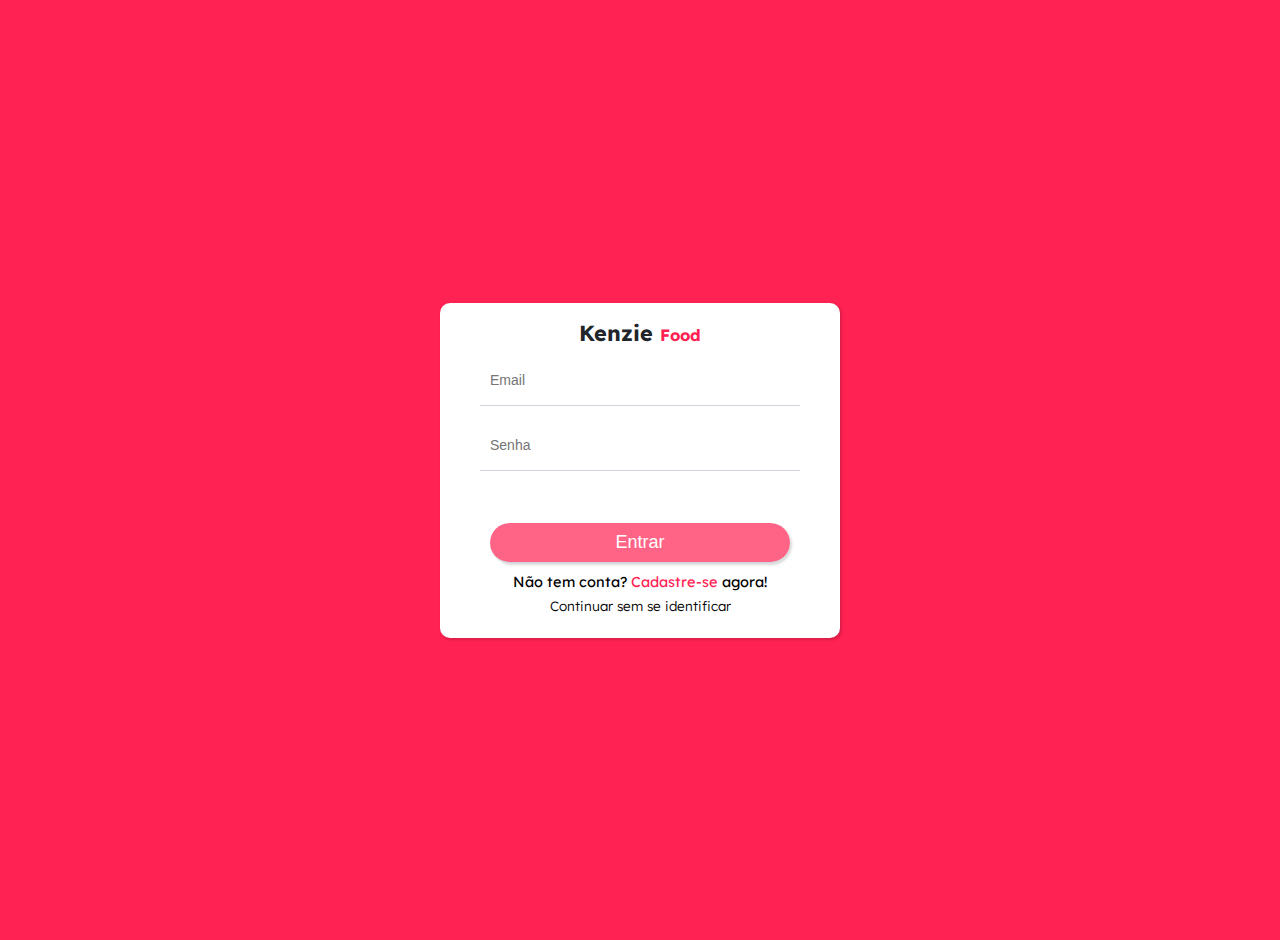
<file: src/pages/login.html>
<!DOCTYPE html>
<html lang="en">
<head>
  <meta charset="UTF-8">
  <meta http-equiv="X-UA-Compatible" content="IE=edge">
  <meta name="viewport" content="width=device-width, initial-scale=1.0">
  <link rel="stylesheet" href="../../assets/css/reset.css">
  <link rel="stylesheet" href="../../assets/css/register.css">
  <title>Kenzie Food - Login</title>
</head>
<body>
  <div class="form-container">
    <div class="form-container__header">
      <p>Kenzie <span class="form-title-span">Food</span></p>
    </div>
    <div class="form-container__body">
      <form action="#" class="form" id="form-login">
        <input type="email" name="email" placeholder="Email" autocomplete="off">
        <input type="password" name="password" placeholder="Senha" autocomplete="off">
        <input type="submit" value="Entrar" id="btn-submit">
      </form>  
      <div class="register-section">
        <p>Não tem conta? <span class="register-span"><a href="./register.html">Cadastre-se</a></span> agora!</p>
        <p><a href="../../index.html">Continuar sem se identificar</a></p>
      </div>
    </div>
  </div>
  <script type="module" src="../../assets/js/login.js"></script>
</body>
</html>
</file>
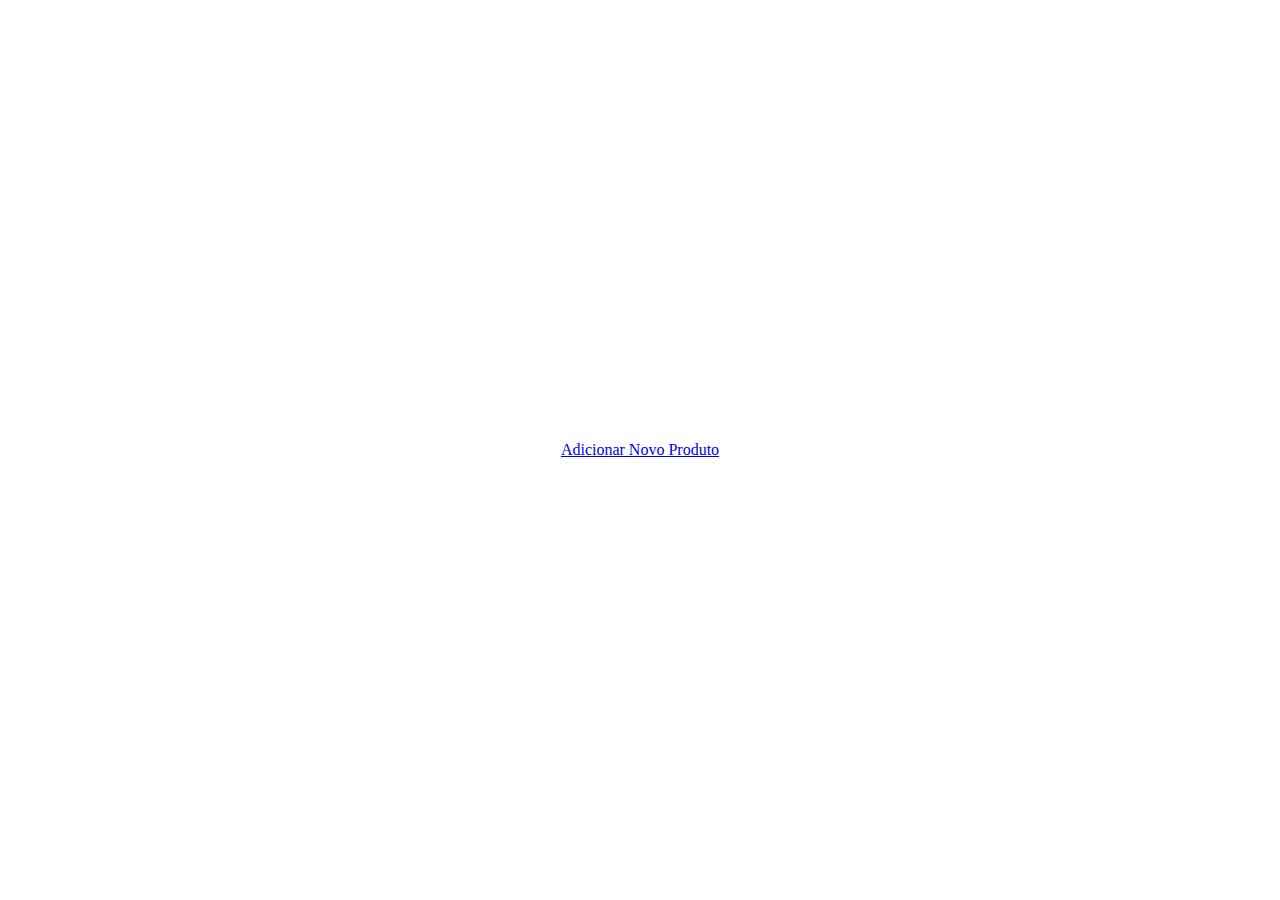
<file: src/pages/modal-cadastro-produto.html>
<!DOCTYPE html>
<html lang="en">
<head>
      <meta charset="UTF-8">
      <meta http-equiv="X-UA-Compatible" content="IE=edge">
      <meta name="viewport" content="width=device-width, initial-scale=1.0">
      <link rel="preconnect" href="https://fonts.googleapis.com">
      <link rel="preconnect" href="https://fonts.gstatic.com" crossorigin>
      <link href="https://fonts.googleapis.com/css2?family=Inter:wght@100;200;300;400;500;600;700;800;900&family=Montserrat:ital,wght@0,100;0,200;0,300;0,400;0,500;0,600;0,700;0,800;0,900;1,100;1,200;1,300;1,400;1,500;1,600;1,700;1,800;1,900&family=Poppins:ital,wght@0,100;0,200;0,300;0,400;0,500;0,600;0,700;0,800;0,900;1,100;1,200;1,300;1,400;1,500;1,600;1,700;1,800;1,900&family=Roboto:ital,wght@0,100;0,300;0,400;0,500;0,700;0,900;1,100;1,300;1,400;1,500;1,700;1,900&display=swap" rel="stylesheet">
      <link rel="stylesheet" href="/assets/css/reset.css">
      <link rel="stylesheet" href="/assets/css/modal-cadastro-produto.css">
      <title>Modal</title>
</head>
<body>
      <a href="#open--modal">Adicionar Novo Produto</a>
      <form id="open--modal" class="form--modal--open" action="">
            <div class="form--display--row form--title">
                  <h3>Cadastro de Produto</h3>
                  <a href="#">X</a>
            </div>
            <div class="form--display--column">
                  <label for="nome">Nome do Produto</label>
                  <input class="form--input" type="text" name="nome" placeholder="Digitar o nome">
            </div>      
            <div class="form--display--column">
                  <label for="produto">Descrição</label>
                  <textarea class="form-input" name="descricao" id="" cols="" rows="" placeholder="Digitar a descrição"></textarea>
            </div>

            
            <div class="form--display--column form--checkbox">
                  <label for="">Categorias</label>
                  <div>                  
                        <input id="Panificadora" type="checkbox" name="categoria" value="Panificadora" placeholder="Panificadora">
                        <!-- <label for="Panificadora">Panificadora</label> -->

                        <input id="Frutas" type="checkbox" name="categoria" value="Frutas">
                        <!-- <label for="Frutas">Frutas</label> -->

                        <input id="Bebidas" type="checkbox" name="categoria" value="Bebidas">
                        <!-- <label for="Bebidas">Bebidas</label> -->
                  </div>
            </div class="form--display">

            <div class="form--display--column">
                  <label for="price">Valor do Produto</label>
                  <input class="form--input" type="text" name="preco" placeholder="Digitar o valor aqui">
            </div class="form--display">
            
            <div class="form--display--column">
                  <label for="image">Link da imagem</label>
                  <input class="form--input" type="text" name="imagem" placeholder="Inserir link">
            </div>

            <div class="form--display--column form--button">
                  <button>Cadastrar Produto</button>
            </div>
            
      </form>
      <script src="/assets/js/modal-cadastro-produto.js"></script>
</body>
</html>
</file>
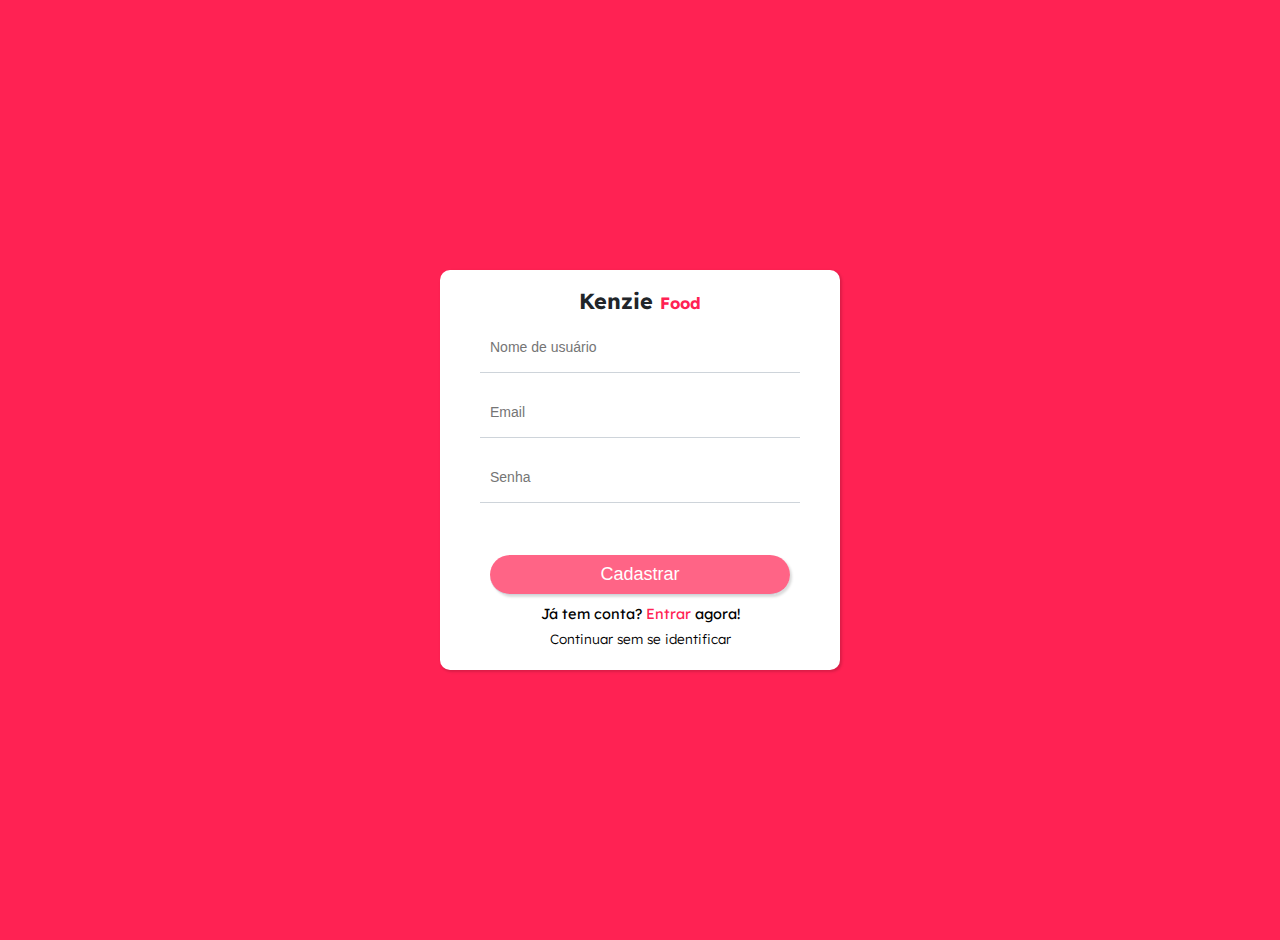
<file: src/pages/register.html>
<!DOCTYPE html>
<html lang="pt-br">
<head>
  <meta charset="UTF-8">
  <meta http-equiv="X-UA-Compatible" content="IE=edge">
  <meta name="viewport" content="width=device-width, initial-scale=1.0">
  <link rel="stylesheet" href="../../assets/css/reset.css">
  <link rel="stylesheet" href="../../assets/css/register.css">
  <title>Kenzie Food - Cadastro</title>
</head>
<body>
  <div class="form-container">
    <div class="form-container__header">
      <p>Kenzie <span class="form-title-span">Food</span></p>
    </div>
    <div class="form-container__body">
      <form action="#" class="form" id="form-register">
        <input type="text" name="name" placeholder="Nome de usuário" autocomplete="off">
        <input type="email" name="email" placeholder="Email" autocomplete="off">
        <input type="password" name="password" placeholder="Senha" autocomplete="off">
        <input type="submit" value="Cadastrar" id="btn-submit">
      </form>
      <div class="register-section">
        <p>Já tem conta?<span class="register-span"><a href="./login.html"> Entrar</a></span> agora!</p>
        <p><a href="../../index.html">Continuar sem se identificar</a></p>
      </div>
    </div>
  </div>
  <script type="module" src="../../assets/js/register.js"></script>
</body>
</html>
</file>
<file: assets/css/register.css>
@import url('https://fonts.googleapis.com/css2?family=Lexend+Deca:wght@200;300;400;500;600;700&display=swap');

body {
  height: 100vh;
  display: flex;
  padding: 20px;
  align-items: center;
  justify-content: center;
  font-family: 'Lexend Deca', sans-serif;
  background: #FF2253;
}

.form-container {
  width: 100%;
  max-width: 400px;
  border-radius: 10px;
  background: #FFFFFF;
  text-align: center;
  box-sizing: border-box;
  box-shadow: rgba(0, 0, 0, 0.15) 1.95px 1.95px 2.6px;
} 

.form-container__header p {
  color: #212529;
  font-weight: 700;
  font-size: 21.6949px;
  line-height: 33px;
}

.form-title-span {
  font-weight: 700;
  font-size: 16.2712px;
  line-height: 24px;
  color: #FF2253;
}

.form-container__header {
  display: flex;
  align-items: center;
  justify-content: center;
  padding: 15px 0 5px 0;  
  height: 30px;
  color: #000000;
  border-radius: 10px 10px 0 0;
}

.register-title {
  margin: 10px auto;
  font-size: 23px;
}

.form-container__body {
  padding: 0 15px 15px 15px;  
}

.form-container h1{
  font-size: 25px;
  font-weight: 700;
  border-bottom: 1px solid #CED4DA;
}

.form {
  gap: 10px;
  display: flex;
  justify-content: center;
  align-items: center;
  flex-direction: column;
}

.form input { 
  width: 100%;
  height: 40px;
  outline: 0;
  font-size: 14px;
  max-width: 300px;
  padding: 5px 10px;
  border: none;
  margin: 2px auto;
  border-bottom: 1px solid #CED4DA;
}

.form input[type=submit]{
  margin-top: 40px;
  cursor: pointer;
  color: #FFFFFF;
  font-size: 18px;
  background: rgba(255, 34, 83, .7);
  box-shadow: rgba(0, 0, 0, 0.15) 1.95px 1.95px 2.6px;
  border-radius: 20px;
}

.register-span a {
  text-decoration: none;
  color: #FF2253;
}

.register-section p {
  margin: 10px auto;
}

.register-section p:first-child {
  font-size: 14.5px;
}

.register-section p:last-child {
  font-size: 13.5px;
}

.register-section p:last-child a{
  font-weight: 300;
  color: #000000;
  text-decoration: none;
}

.error--div{
  padding: 10px;
  position: absolute;
  top: 85%;
  margin: 0 auto;
  background: #CED4DA;
  min-height: fit-content;
  min-width: fit-content;
  border-radius: 15px;
  font-size: 1.2rem;
}
</file>
<file: assets/css/modal-cadastro-produto.css>
button, input, textarea{
      padding: 0;
      margin: 0;
      box-sizing: border-box;
}
body{
      display: flex;
      flex-direction: column;
      align-items: center;
      justify-content: center;
      background-image: linear-gradient(rgba(0, 0, 0, 0.8), rgba(0, 0, 0, 0.8));
      height: 100vh;
      width: 100vw;
      z-index: 9999;
      position: absolute;
}

form{
      font-family: 'Poppins', sans-serif;
      background-color: white;
      width: 496px;
      height: 755px;
      display: flex;
      flex-direction: column;
      justify-content: space-between;
      border-radius: 8px;
      display: none;
      position: absolute;
}

.form--modal--open:target{
      display: flex;
}

/* .form--modal--close:target{
      display: none;
} */

.form--display--column{
      display: flex;
      flex-direction: column;
      margin: 0 28px;
}

.form--display--row{
      display: flex;
      margin: 0 28px;
}

.form--display--row:first-child{
      margin: 0;
}

.form--title{
      height: 70px;
      background-color: #F8F9FA;
      align-items: center;
      justify-content: space-between;
      border-radius: 8px 8px 0 0;
}

.form--title h3{
      margin-left: 28px;
      font-size: 14px;
      font-weight: 500;
}

.form--title a{
      display: flex;
      justify-content: center;
      align-items: center;
      text-decoration: none;
      margin-right: 28px;
      border: none;
      background-color: #E9ECEF;
      padding: 0;
      width: 30px;
      height: 30px;
      color: #868E96;
      font-size: 14px;
      font-weight: 400;
}

label{
      font-size: 14px;
      font-weight: 400;
      color: #212529;
      margin-bottom: 16px;
}

.form--input{
      width: 440px;
      height: 52px;
      background-color: #F8F9FA;
      border: 1.5px solid #DEE2E6;
      border-radius: 12px;
      padding: 0 20px;
}

.form--input::placeholder{
      color: #868E96;
      font-family: 'Poppins', sans-serif;
      font-size: 16px;
      font-weight: 400;
}

textarea{
      width: 440px;
      height: 80px;
      background-color: #F8F9FA;
      border: 1.5px solid #DEE2E6;
      border-radius: 12px;
      resize: none;
      padding: 10px 20px;
}

textarea::placeholder{
      font-family: 'Poppins', sans-serif;
      color: #868E96;
      font-size: 16px;
      font-weight: 400;      
}

.form--checkbox div{
      display: flex;
      justify-content: space-between;
}

.form--checkbox div label{
      display: flex;
      justify-content: center;
      align-items: center;
      background-color: #F8F9FA;
      width: 136px;
      height: 40px;
      border-radius: 32px;
      color: #868E96;
      font-size: 14px;
      font-weight: 500;
      appearance: none;
}

.form--checkbox div input{
      appearance: none;
}

.form--checkbox div #Panificadora::after{
      display: flex;
      justify-content: center;
      align-items: center;
      content: 'Panificadora';
      background-color: #F8F9FA;
      width: 136px;
      height: 40px;
      border-radius: 32px;
      color: #868E96;
      font-size: 14px;
      font-weight: 500;
}

.form--checkbox div #Frutas::after{
      content: 'Frutas';
      display: flex;
      justify-content: center;
      align-items: center;
      background-color: #F8F9FA;
      width: 136px;
      height: 40px;
      border-radius: 32px;
      color: #868E96;
      font-size: 14px;
      font-weight: 500;
}

.form--checkbox div #Bebidas::after{
      content: 'Bebidas';
      display: flex;
      justify-content: center;
      align-items: center;
      background-color: #F8F9FA;
      width: 136px;
      height: 40px;
      border-radius: 32px;
      color: #868E96;
      font-size: 14px;
      font-weight: 500;
}

.form--checkbox div #Panificadora:checked::after{
      background-color: #FF2253;
      color: white;
}

.form--checkbox div #Frutas:checked::after{
      background-color: #FF2253;
      color: white;
}

.form--checkbox div #Bebidas:checked::after{
      background-color: #FF2253;
      color: white;
}

.form--button button{
      margin-bottom: 37px;
      width: 440px;
      height: 52px;
      background-color: #FF2253;
      border: none;
      border-radius: 32px;
      color:white;
      font-size: 16px;
      font-weight: 500;
}
</file>
